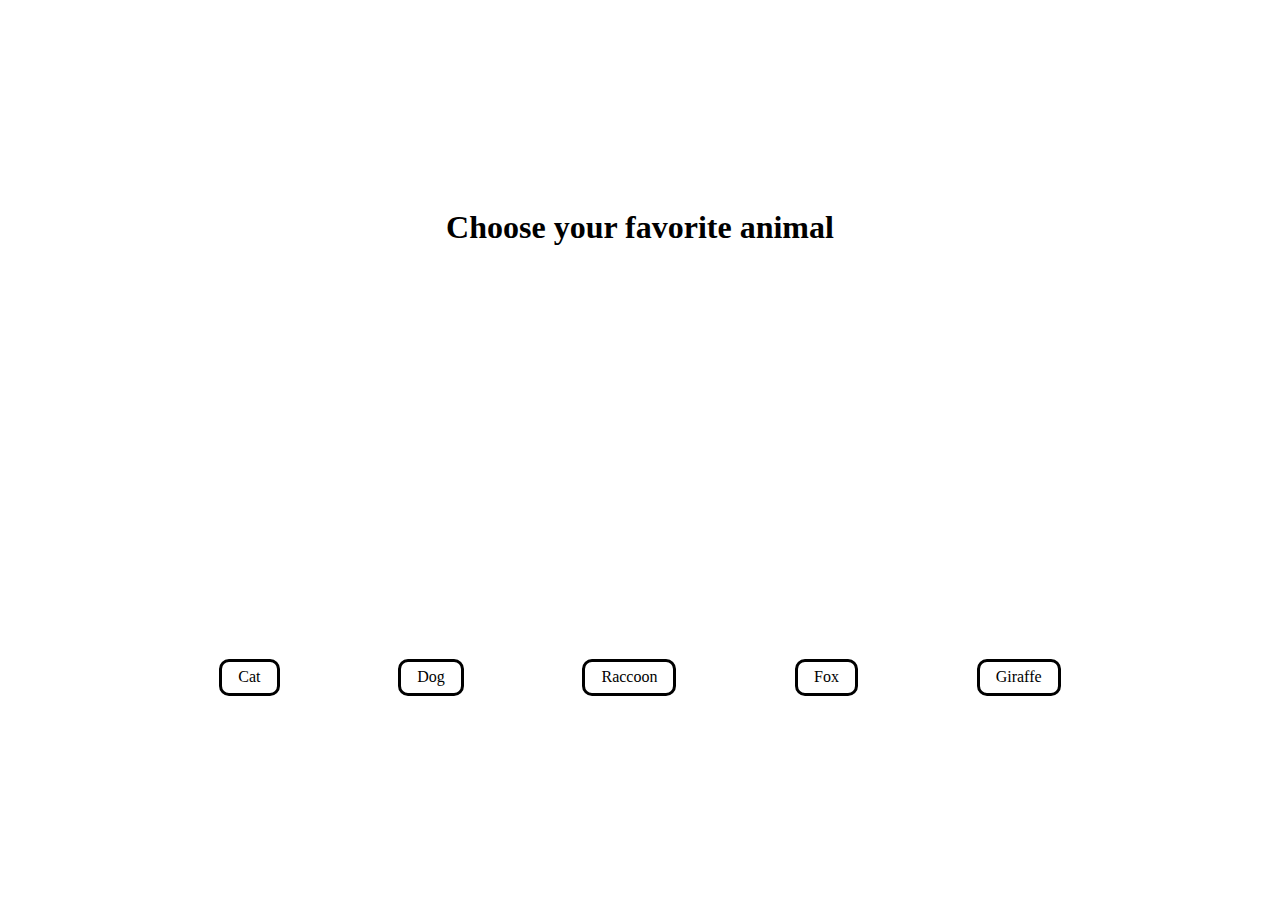
<file: background-image-picker/index.html>
<!DOCTYPE html>
<html lang="en">
	<head>
    	<meta charset="utf-8">
    	<meta name="description" content="This is where your description goes">
    	<meta name="keywords" content="one, two, three">

		<title>Title in the tab</title>

		<!-- external CSS link -->
		<link rel="stylesheet" href="css/normalize.css">
		<link rel="stylesheet" href="css/style.css">
	</head>
	<body>
		<main>
			<h1>Choose your favorite animal</h1>
			<ul>
				<li id="cat">Cat</li>
				<li id="dog">Dog</li>
				<li id="raccoon">Raccoon</li>
				<li id="fox">Fox</li>
				<li id="giraffe">Giraffe</li>
			</ul>
		</main>
		<script type="text/javascript" src="js/main.js"></script>
	</body>
</html>
</file>
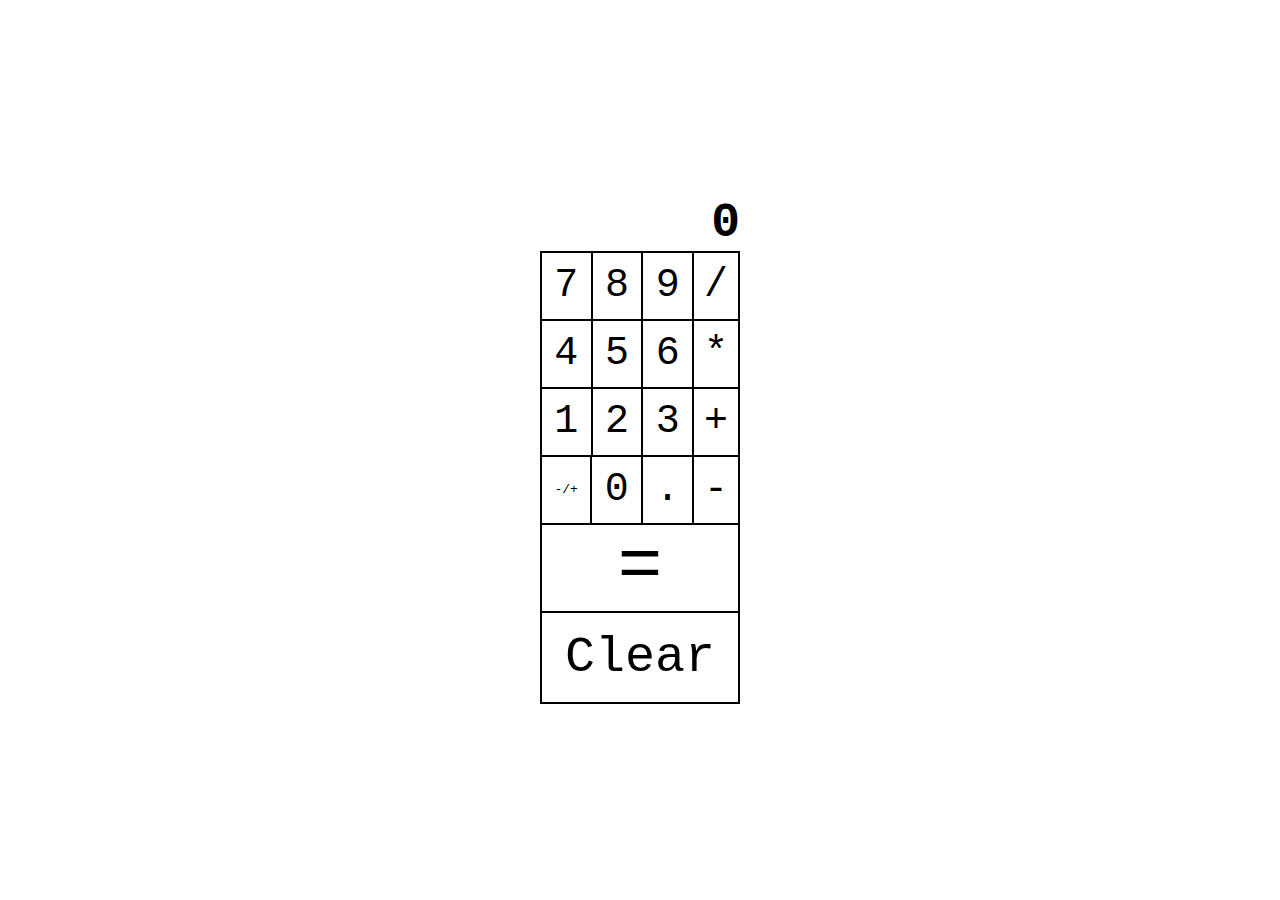
<file: basic-calculator/index.html>
<!DOCTYPE html>
<html lang="en">
	<head>
    	<meta charset="utf-8">
    	<meta name="description" content="This is where your description goes">
    	<meta name="keywords" content="one, two, three">

		<title>Title in the tab</title>

		<!-- external CSS link -->
		<link rel="stylesheet" href="css/normalize.css">
		<link rel="stylesheet" href="css/style.css">
	</head>
	<body>
		<main class="calculator">
			<h1 class="solution">0</h1>
			<div class="container">
				<section class="buttons">
					<ul class="numbers">
						<li class="number button">9</li>
						<li class="number button">8</li>
						<li class="number button">7</li>
						<li class="number button">6</li>
						<li class="number button">5</li>
						<li class="number button">4</li>
						<li class="number button">3</li>
						<li class="number button">2</li>
						<li class="number button">1</li>
						<li class="button decimal-point">.</li>
						<li class="number button">0</li>
						<li class="button plus-or-minus">-/+</li>
					</ul>
					<ul class="operators">
						<li class="operator button">/</li>
						<li class="operator button">*</li>
						<li class="operator button">+</li>
						<li class="operator button">-</li>
					</ul>
				</section>
				<span class="operator button equals">=</span>
				<span class="operator button clear">Clear</span>
			</div>
		</main>
		<script type="text/javascript" src="js/main.js"></script>
	</body>
</html>
</file>
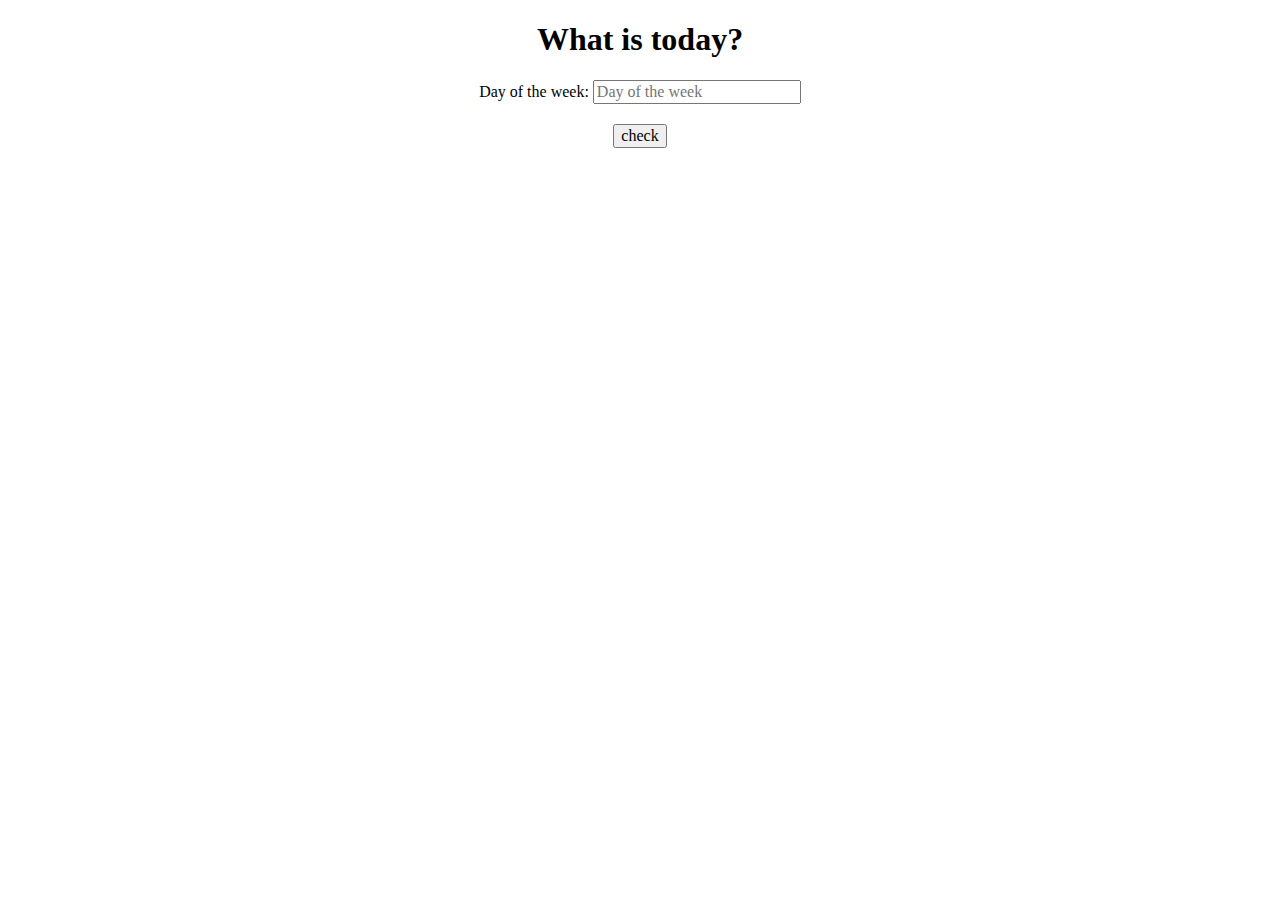
<file: class-weekend-boring/index.html>
<!DOCTYPE html>
<html lang="en">
	<head>
    	<meta charset="utf-8">
    	<meta name="description" content="This app lets you know today is class, the weekend, or a boring day">
    	<meta name="keywords" content="class, weekend, boring">

		<title>What is today?</title>

		<!-- external CSS link -->
		<link rel="stylesheet" href="css/normalize.css">
		<link rel="stylesheet" href="css/style.css">
	</head>
	<body>

		<h1>What is today?</h1>

		<form>
			<label for="day"> Day of the week: </label>
			<input id="day" type="text" placeholder="Day of the week">
		</form>

		<button id="check" type="button" name="button">check</button>

		<h2 id="placeToSee"></h2>


		<script type="text/javascript" src="js/main.js"></script>
	</body>
</html>
</file>
<file: background-image-picker/css/style.css>
/******************************************
/* CSS
/*******************************************/

/* Box Model Hack */
*{
  box-sizing: border-box;
}

/******************************************
/* LAYOUT
/*******************************************/

/* Base Styles */
body {
  background-size: 100vw;
  background-repeat: no-repeat;
}

main {
  display: flex;
  flex-direction: column;
  justify-content: space-around;
  align-items: center;
  text-align: center;
  height: 100vh;
  width: 100vw;
}

ul {
  list-style: none;
  display: flex;
  justify-content: space-around;
  align-items: center;
  text-align: center;
  width: 75%;
  padding: 0;
}

li {
  cursor: pointer;
  padding: 0.4rem 1rem;
  border: 3px solid black;
  border-radius: 10px;
}

/******************************************
/* ADDITIONAL STYLES
/*******************************************/
</file>
<file: basic-calculator/css/style.css>
/******************************************
/* CSS
/*******************************************/

/* Box Model Hack */
*{
  box-sizing: border-box;
}

/******************************************
/* LAYOUT
/*******************************************/

html {
  font-size: 62.5%;
}

body {
  height: 100vh;
  display: flex;
  flex-direction: column;
  justify-content: center;
  align-items: center;
  font-family: 'Courier New', Courier, monospace;
}

.calculator, 
.container {
  width: 20rem;
  display: flex;
  flex-direction: column;
}

h1 {
  font-size: 4.8rem;
  margin: 0;
  text-align: right;
}

ul {
  list-style: none;
  margin: 0;
  display: flex;
  padding: 0;
}

.buttons {
  display: flex;
  font-size: 4rem;
  justify-content: center;
  cursor: pointer;
}

.numbers {
  flex-direction: row-reverse;
  flex-wrap: wrap;
  align-items: flex-start;
}

.button.plus-or-minus {
  font-size: 1.3rem;
  padding: 2.55rem 1.01rem;
}

.operators {
  flex-direction: column;
}

.numbers > *,
.operators > * {
  padding: 1rem;
  flex-grow: 1;
  text-align: center;
  border-left: 2.5px solid black;
  border-top: 2.5px solid black;
}

.operators > * {
  border-right: 2.5px solid black;
}
 
.equals,
.clear {
  font-size: 7.5rem;
  text-align: center;
  border: 2.5px solid black;
  cursor: pointer;
}

.clear {
  font-size: 5rem;
  border-top: 0;
  padding: 1.5625rem;
}

/******************************************
/* ADDITIONAL STYLES
/*******************************************/
</file>
<file: class-weekend-boring/css/style.css>
/******************************************
/* HOT GARBAGE - PLEASE DON'T MIMIC THIS CSS
/*******************************************/

/* Box Model Hack */
*{
  box-sizing: border-box;
}

/******************************************
/* LAYOUT
/*******************************************/
h1, h2, form{
  text-align: center;
}
button{
  display: block;
  margin: 20px auto;
}
ul{
  width: 100px;
  height: 200px;
  border: 3px solid black;
  margin: 0 auto;
  list-style: none;
  padding: 0;
}
li{
  text-align: center;
  width: 94px;
  height: 49px;
  border: 1px solid black;
}
h2{
  font-size: 100px;
  color: red;
  font-weight: bold;
}
/******************************************
/* ADDITIONAL STYLES
/*******************************************/
</file>
